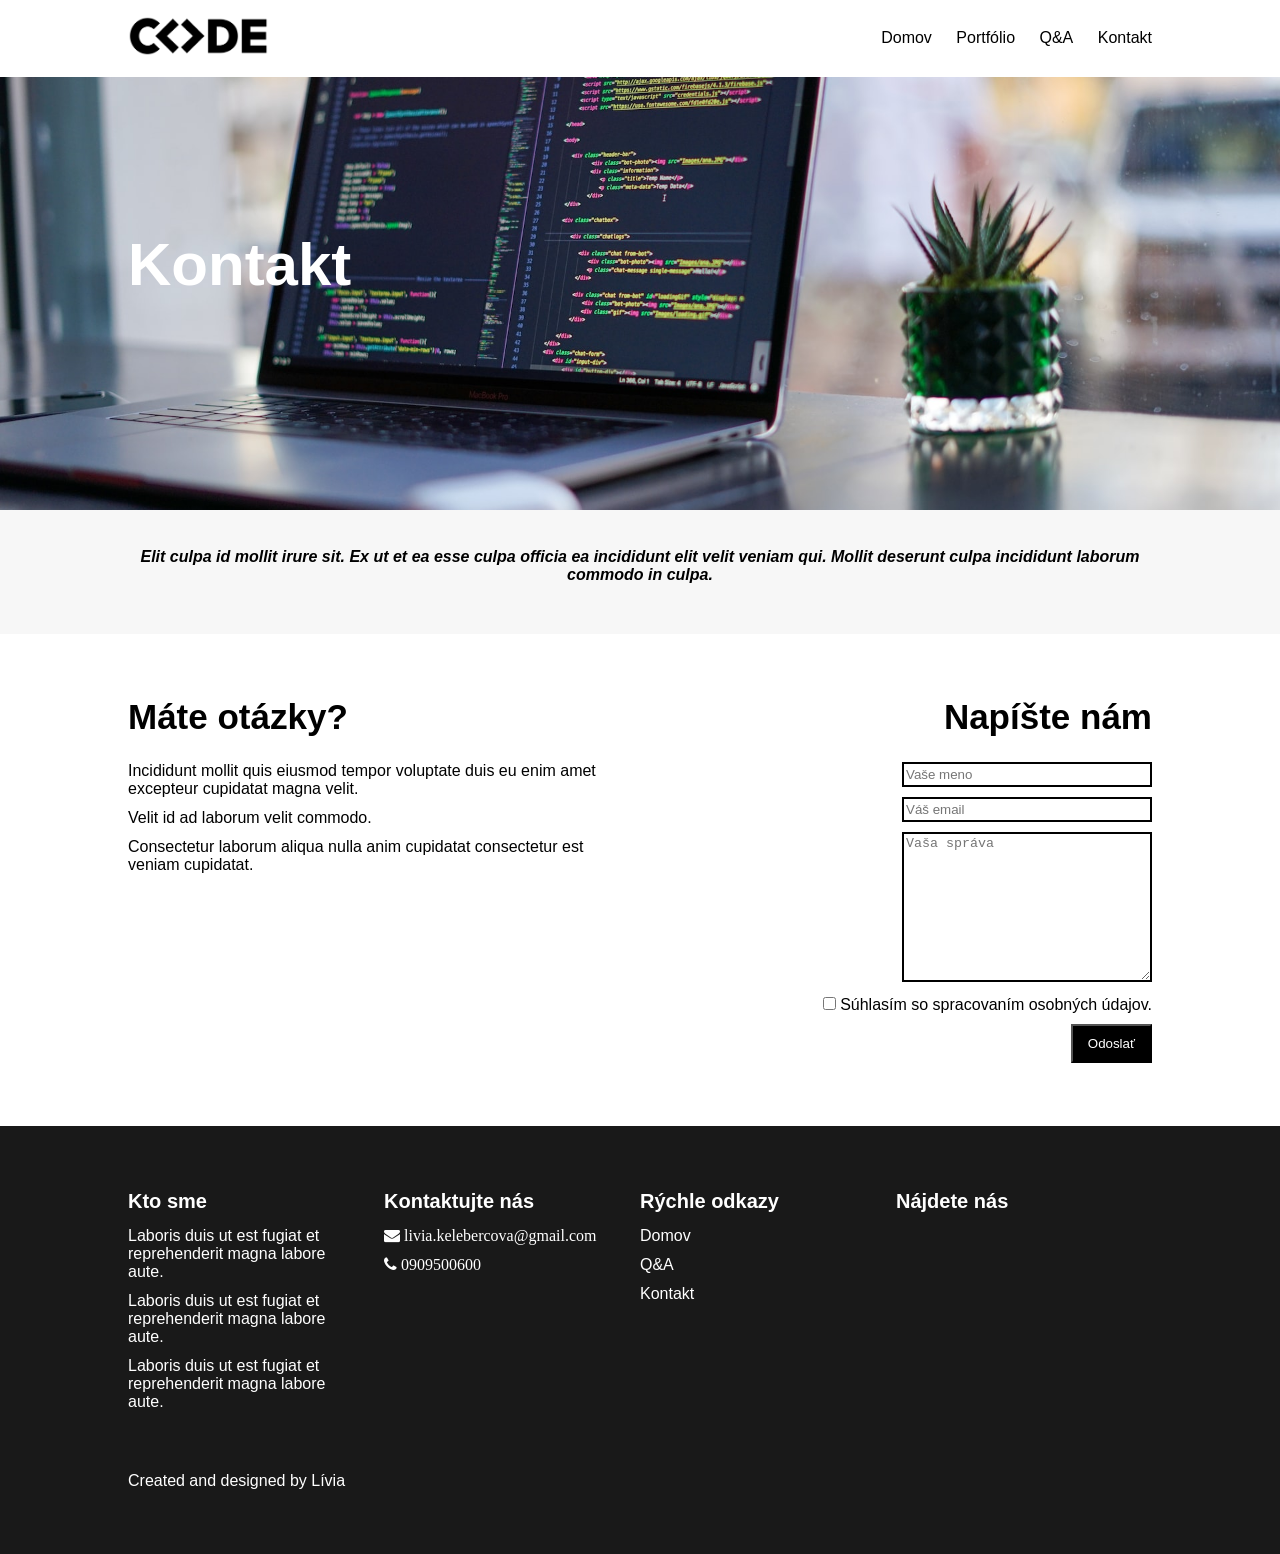
<file: kontakt.html>
<!DOCTYPE html>
<html lang="sk">
<head>
    <meta charset="UTF-8">
    <meta http-equiv="X-UA-Compatible" content="IE=edge">
    <meta name="viewport" content="width=device-width, initial-scale=1.0">
    <title>Moja stránka</title>
    <link rel="stylesheet" href="css/form.css">
    <link rel="stylesheet" href="css/style.css">
    <link rel="stylesheet" href="css/banner.css">
    <link rel="stylesheet" href="https://cdnjs.cloudflare.com/ajax/libs/font-awesome/4.7.0/css/font-awesome.min.css">
</head>
<body>
  <header class="container main-header">
  <div class="logo-holder">
    <a href="index.html"><img src="img/logo.png" height="40 "></a>
  </div>
  <nav class="main-nav">
    <ul class="main-menu" id="main-menu container">
      <li><a href="index.html">Domov</a></li>
      <li><a href="portfolio.html">Portfólio</a></li>
      <li><a href="qna.html">Q&A</a></li>
      <li><a href="kontakt.html">Kontakt</a></li>
    </ul>
    <a class="hamburger" id="hamburger">
      <i class="fa fa-bars"></i>
    </a>
  </nav>
</header>

  <main>
    <section class="banner">
      <div class="container text-white">
        <h1>Kontakt</h1>
      </div>
    </section>
    <section>
      <div class="container">
        <div class="col-100 text-center">
          <p><strong><em>Elit culpa id mollit irure sit. Ex ut et ea esse culpa officia ea incididunt elit velit veniam qui. Mollit deserunt culpa incididunt laborum commodo in culpa.</em
          ></strong></p>
        </div>
      </div>
    </section>
    <section class="container">
      <div class="row">
        <div class="col-50"> 
          <h3>Máte otázky?</h3>
          <p>Incididunt mollit quis eiusmod tempor voluptate duis eu enim amet excepteur cupidatat magna velit. </p> 
          <p>Velit id ad laborum velit commodo.</p>
          <p>Consectetur laborum aliqua nulla anim cupidatat consectetur est veniam cupidatat.</p>
        </div>
        <div class="col-50 text-right">
          <h3>Napíšte nám</h3>
          <form id="contact" action="thankyou.html">
            <input type="text" placeholder="Vaše meno" id ="meno"  required><br>
            <input type="email" placeholder="Váš email" id="email" required><br>
            <textarea name="" placeholder="Vaša správa" id="sprava"></textarea><br>
            <input type="checkbox" name="" id="" required>
            <label for=""> Súhlasím so spracovaním osobných údajov.</label><br>
            <input type="submit" value="Odoslať">
          </form>
        </div>
      </div>
    </section>
  </main>
  <footer class="container bg-dark text-white">
    <div class="row">
      <div class="col-25">
        <h4>Kto sme</h4>
        <p>Laboris duis ut est fugiat et reprehenderit magna labore aute.</p>
        <p>Laboris duis ut est fugiat et reprehenderit magna labore aute.</p>
        <p>Laboris duis ut est fugiat et reprehenderit magna labore aute.</p>
      </div>
      <div class="col-25 text-left">
        <h4>Kontaktujte nás</h4>
        <p><i class="fa fa-envelope" aria-hidden="true"><a href="mailto:livia.kelebercova@gmail.com"> livia.kelebercova@gmail.com</a></i></p>
        <p><i class="fa fa-phone" aria-hidden="true"><a href="tel:0909500600"> 0909500600</a></i></p>
      </div>
      <div class="col-25">
        <h4>Rýchle odkazy</h4>
        <p><a href="/">Domov</a></p>
        <p><a href="/qna">Q&A</a></p>
        <p><a href="/kontakt">Kontakt</a></p>
      </div>
      <div class="col-25">
        <h4>Nájdete nás</h4>
        <iframe src="https://www.google.com/maps/embed?pb=!1m14!1m8!1m3!1d10614.839764656655!2d18.0910518!3d48.3084298!3m2!1i1024!2i768!4f13.1!3m3!1m2!1s0x0%3A0xba2bad032d96b960!2sFakulta%20pr%C3%ADrodn%C3%BDch%20vied%20a%20informatiky!5e0!3m2!1ssk!2ssk!4v1669307792855!5m2!1ssk!2ssk" width="300" height="150" style="border:0;" allowfullscreen="" loading="lazy" referrerpolicy="no-referrer-when-downgrade"></iframe> 
       </div>
    </div>
    <div class="row">
      Created and designed by Lívia
    </div>
  </footer>
  <script src="js/menu.js"></script>
</body>
</html>
</file>
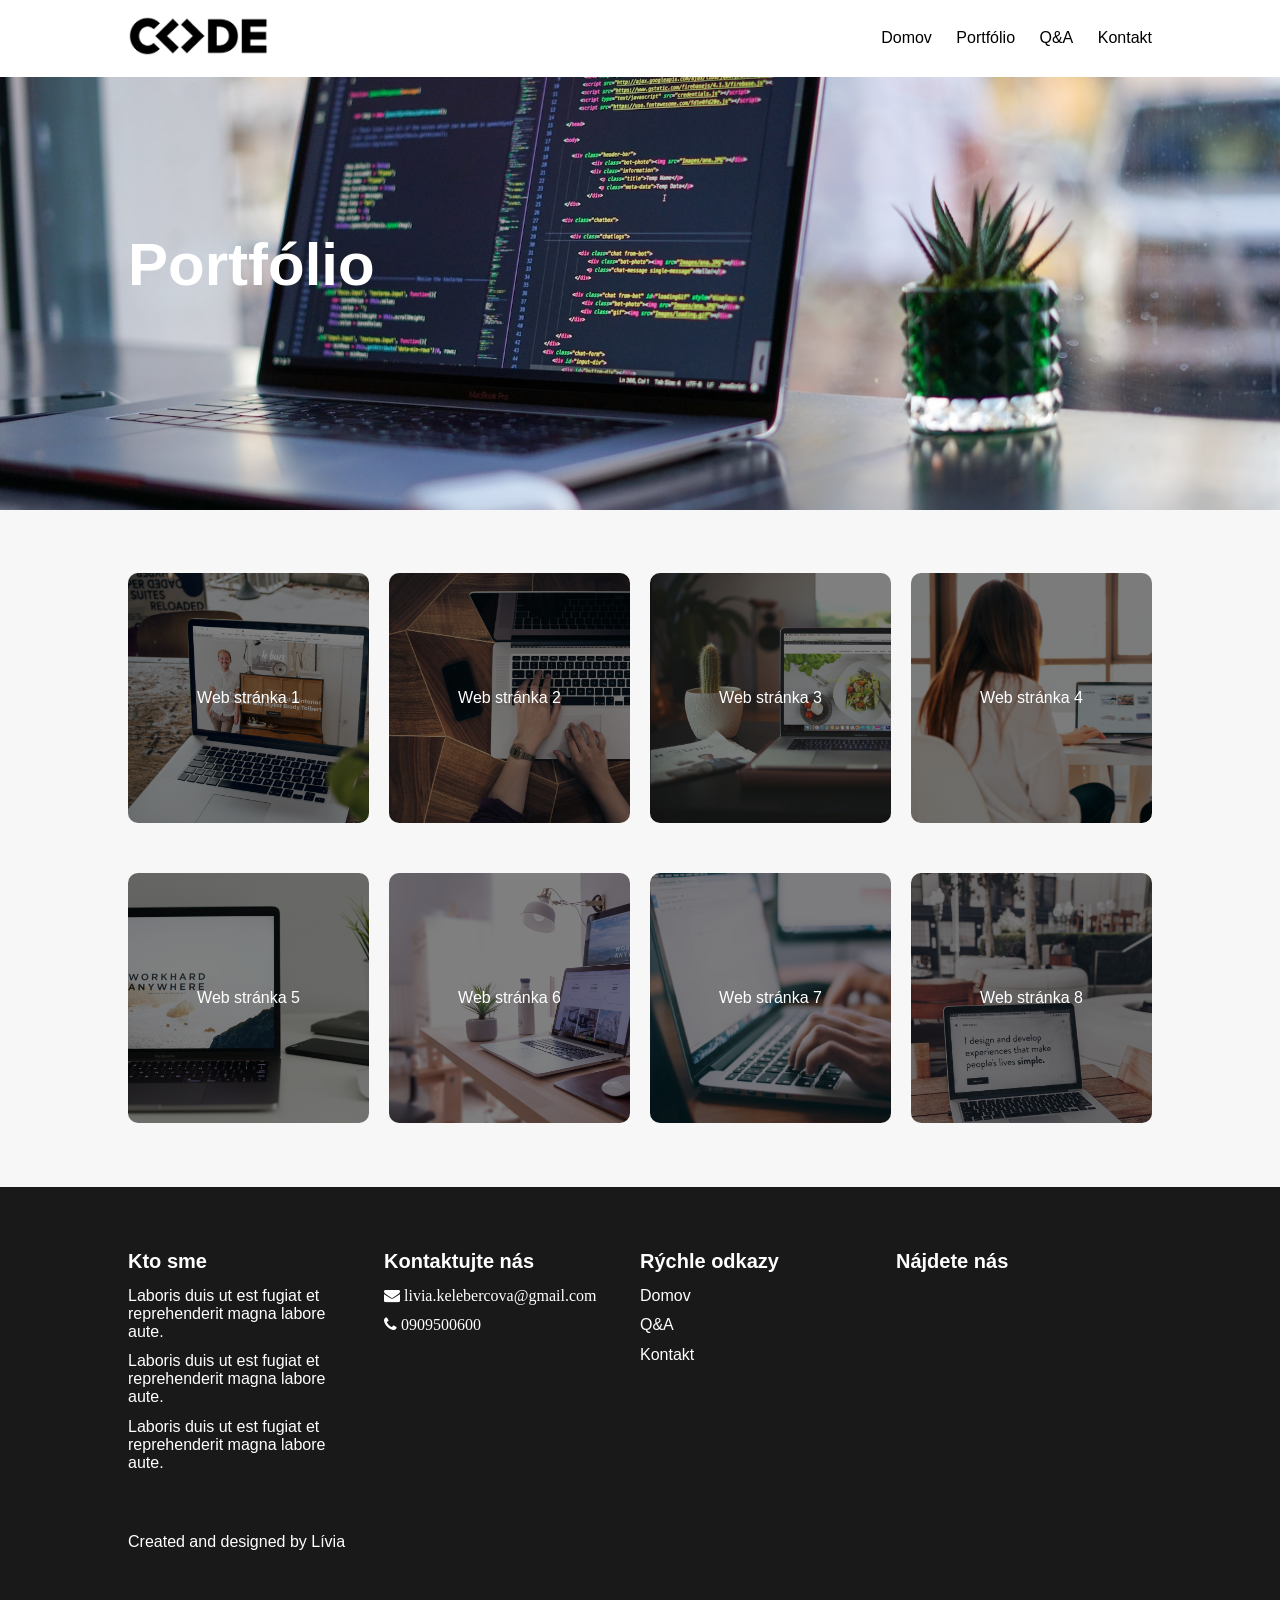
<file: portfolio.html>
<!DOCTYPE html>
<html lang="en">
    <head>
        <meta charset="UTF-8">
        <meta http-equiv="X-UA-Compatible" content="IE=edge">
        <meta name="viewport" content="width=device-width, initial-scale=1.0">
        <title>Moja stránka</title>
        <link rel="stylesheet" href="css/style.css">
        <link rel="stylesheet" href="css/portfolio.css">
        <link rel="stylesheet" href="css/banner.css">
        <link rel="stylesheet" href="https://cdnjs.cloudflare.com/ajax/libs/font-awesome/4.7.0/css/font-awesome.min.css">
    </head>
    <body>
        <header class="container main-header">
            <div class="logo-holder">
                <a href="index.html"><img src="img/logo.png" height="40 "></a>
            </div>
            <nav class="main-nav">
            <ul class="main-menu" id="main-menu">
                <li><a href="index.html">Domov</a></li>
                <li><a href="portfolio.html">Portfólio</a></li>
                <li><a href="qna.html">Q&A</a></li>
                <li><a href="kontakt.html">Kontakt</a></li>
            </ul>
            <a class="hamburger" id="hamburger">
                <i class="fa fa-bars"></i>
            </a>
            </nav>
        </header>

        <main>
            <section class="banner">
                <div class="container text-white">
                    <h1>Portfólio</h1>
                </div>
            </section>
              <section class="container">
                <div class="row">
                  <div class="col-25 portfolio text-white text-center" id="portfolio-1">
                      Web stránka 1
                  </div>
                    <div class="col-25 portfolio text-white text-center" id="portfolio-2">
                        Web stránka 2
                    </div>
                    <div class="col-25 portfolio text-white text-center" id="portfolio-3">
                        Web stránka 3
                    </div>
                    <div class="col-25 portfolio text-white text-center" id="portfolio-4">
                        Web stránka 4
                    </div>
                </div>
                <div class="row">
                    <div class="col-25 portfolio text-white text-center" id="portfolio-5">
                        Web stránka 5
                    </div>
                    <div class="col-25 portfolio text-white text-center" id="portfolio-6">
                        Web stránka 6
                    </div>
                    <div class="col-25 portfolio text-white text-center" id="portfolio-7">
                        Web stránka 7
                    </div>
                    <div class="col-25 portfolio text-white text-center" id="portfolio-8">
                        Web stránka 8
                    </div>
                </div>
            </section>   

        </main>
        <footer class="container bg-dark text-white">
            <div class="row">
              <div class="col-25">
                <h4>Kto sme</h4>
                <p>Laboris duis ut est fugiat et reprehenderit magna labore aute.</p>
                <p>Laboris duis ut est fugiat et reprehenderit magna labore aute.</p>
                <p>Laboris duis ut est fugiat et reprehenderit magna labore aute.</p>
              </div>
              <div class="col-25 text-left">
                <h4>Kontaktujte nás</h4>
                <p><i class="fa fa-envelope" aria-hidden="true"><a href="mailto:livia.kelebercova@gmail.com"> livia.kelebercova@gmail.com</a></i></p>
                <p><i class="fa fa-phone" aria-hidden="true"><a href="tel:0909500600"> 0909500600</a></i></p>
              </div>
              <div class="col-25">
                <h4>Rýchle odkazy</h4>
                <p><a href="/">Domov</a></p>
                <p><a href="/qna">Q&A</a></p>
                <p><a href="/kontakt">Kontakt</a></p>
              </div>
              <div class="col-25">
                <h4>Nájdete nás</h4>
                <iframe src="https://www.google.com/maps/embed?pb=!1m14!1m8!1m3!1d10614.839764656655!2d18.0910518!3d48.3084298!3m2!1i1024!2i768!4f13.1!3m3!1m2!1s0x0%3A0xba2bad032d96b960!2sFakulta%20pr%C3%ADrodn%C3%BDch%20vied%20a%20informatiky!5e0!3m2!1ssk!2ssk!4v1669307792855!5m2!1ssk!2ssk" width="300" height="150" style="border:0;" allowfullscreen="" loading="lazy" referrerpolicy="no-referrer-when-downgrade"></iframe> 
               </div>
            </div>
            <div class="row">
              Created and designed by Lívia
            </div>
          </footer>
    <script src="js/menu.js"></script>
    </body>
</html>
</file>
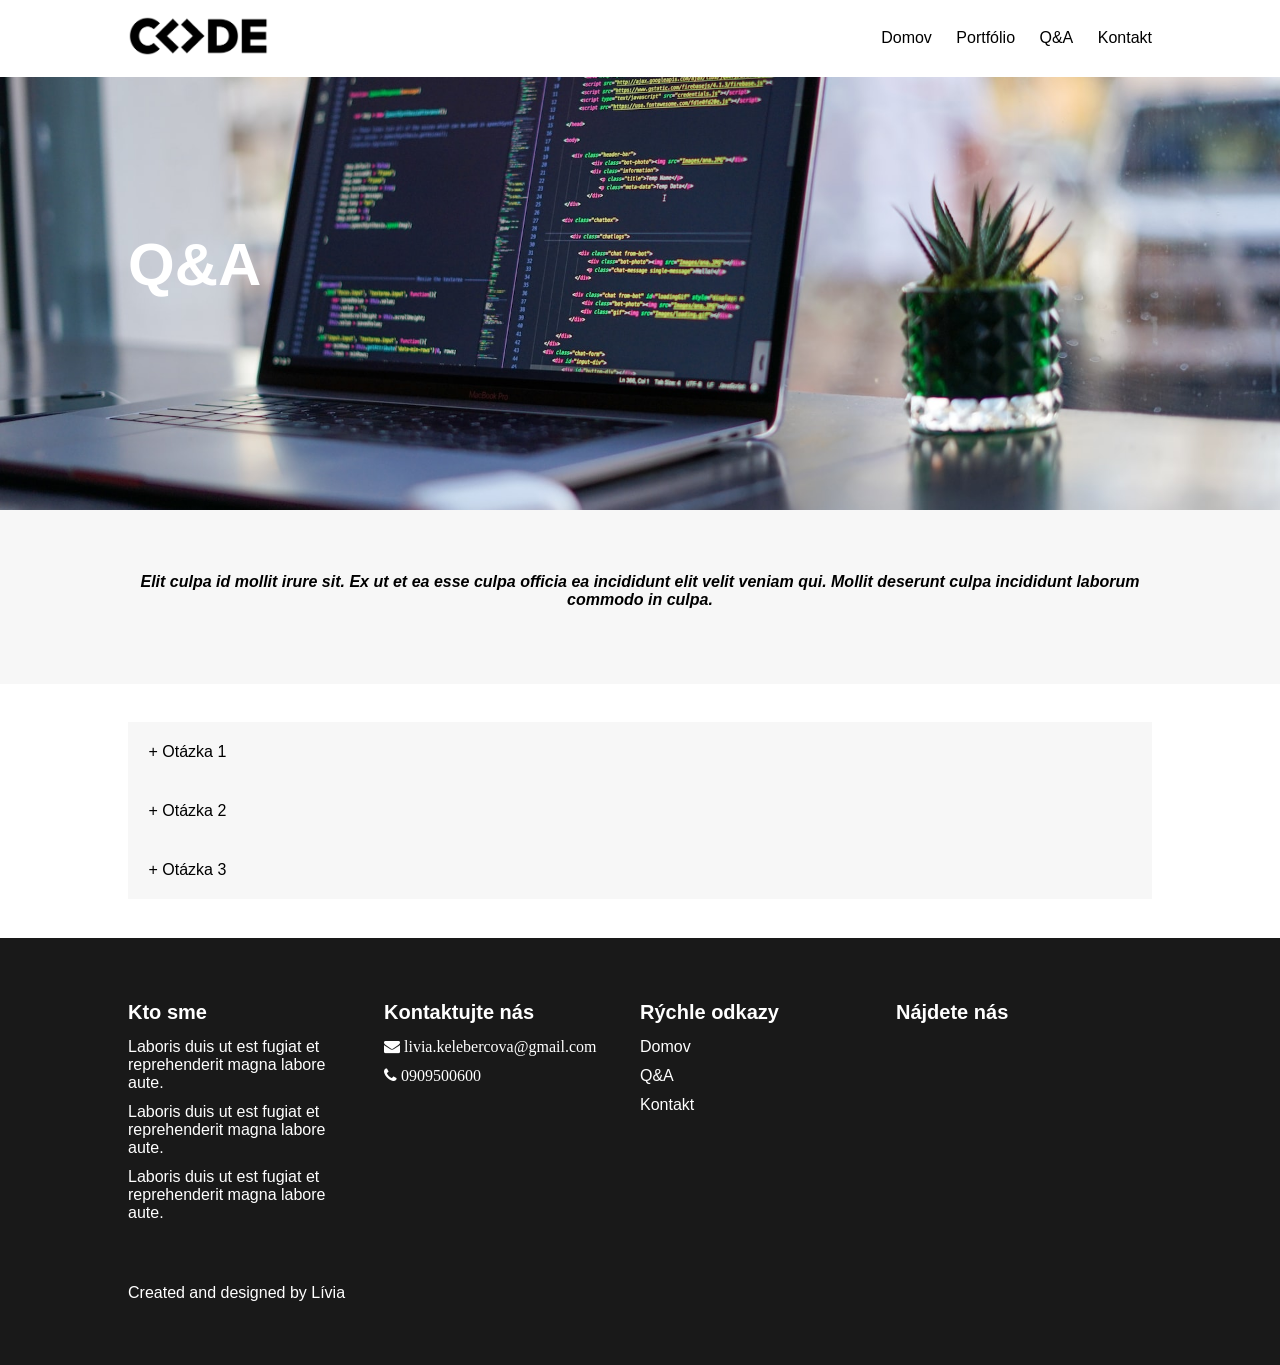
<file: qna.html>
<!DOCTYPE html>
<html lang="sk">
<head>
    <meta charset="UTF-8">
    <meta http-equiv="X-UA-Compatible" content="IE=edge">
    <meta name="viewport" content="width=device-width, initial-scale=1.0">
    <title>Moja stránka</title>
    <link rel="stylesheet" href="css/style.css">
    <link rel="stylesheet" href="css/accordion.css">
    <link rel="stylesheet" href="css/banner.css">
    <link rel="stylesheet" href="https://cdnjs.cloudflare.com/ajax/libs/font-awesome/4.7.0/css/font-awesome.min.css">
</head>
<body>
  <header class="container main-header">
  <div class="logo-holder">
    <a href="index.html"><img src="img/logo.png" height="40 "></a>
  </div>
  <nav class="main-nav">
    <ul class="main-menu" id="main-menu container">
      <li><a href="index.html">Domov</a></li>
      <li><a href="portfolio.html">Portfólio</a></li>
      <li><a href="qna.html">Q&A</a></li>
      <li><a href="kontakt.html">Kontakt</a></li>
    </ul>
    <a class="hamburger" id="hamburger">
      <i class="fa fa-bars"></i>
    </a>
  </nav>
</header>
  <main>
    <section class="banner">
      <div class="container text-white">
        <h1>Q&A</h1>
      </div>
    </section>
    <section class="container">
      <div class="row">
        <div class="col-100 text-center">
          <p><strong><em>Elit culpa id mollit irure sit. Ex ut et ea esse culpa officia ea incididunt elit velit veniam qui. Mollit deserunt culpa incididunt laborum commodo in culpa.</em></strong></p>
        </div>
      </div>
    </section>
      <section class="container">
      <div class="accordion">
        <div class="question">Otázka 1</div>
        <div class="answer">Odpoveď 1</div>
      </div>
      <div class="accordion">
        <div class="question">Otázka 2</div>
        <div class="answer">Odpoveď 2</div>
      </div>
      <div class="accordion">
        <div class="question">Otázka 3</div>
        <div class="answer">Odpoveď 3</div>
      </div>
    </section>
    </section>
  </div>
  </main>
  <footer class="container bg-dark text-white">
    <div class="row">
      <div class="col-25">
        <h4>Kto sme</h4>
        <p>Laboris duis ut est fugiat et reprehenderit magna labore aute.</p>
        <p>Laboris duis ut est fugiat et reprehenderit magna labore aute.</p>
        <p>Laboris duis ut est fugiat et reprehenderit magna labore aute.</p>
      </div>
      <div class="col-25 text-left">
        <h4>Kontaktujte nás</h4>
        <p><i class="fa fa-envelope" aria-hidden="true"><a href="mailto:livia.kelebercova@gmail.com"> livia.kelebercova@gmail.com</a></i></p>
        <p><i class="fa fa-phone" aria-hidden="true"><a href="tel:0909500600"> 0909500600</a></i></p>
      </div>
      <div class="col-25">
        <h4>Rýchle odkazy</h4>
        <p><a href="/">Domov</a></p>
        <p><a href="/qna">Q&A</a></p>
        <p><a href="/kontakt">Kontakt</a></p>
      </div>
      <div class="col-25">
        <h4>Nájdete nás</h4>
        <iframe src="https://www.google.com/maps/embed?pb=!1m14!1m8!1m3!1d10614.839764656655!2d18.0910518!3d48.3084298!3m2!1i1024!2i768!4f13.1!3m3!1m2!1s0x0%3A0xba2bad032d96b960!2sFakulta%20pr%C3%ADrodn%C3%BDch%20vied%20a%20informatiky!5e0!3m2!1ssk!2ssk!4v1669307792855!5m2!1ssk!2ssk" width="300" height="150" style="border:0;" allowfullscreen="" loading="lazy" referrerpolicy="no-referrer-when-downgrade"></iframe> 
       </div>
    </div>
    <div class="row">
      Created and designed by Lívia
    </div>
  </footer>
<script src="js/accordion.js"></script>
<script src="js/menu.js"></script>
</body>
</html>
</file>
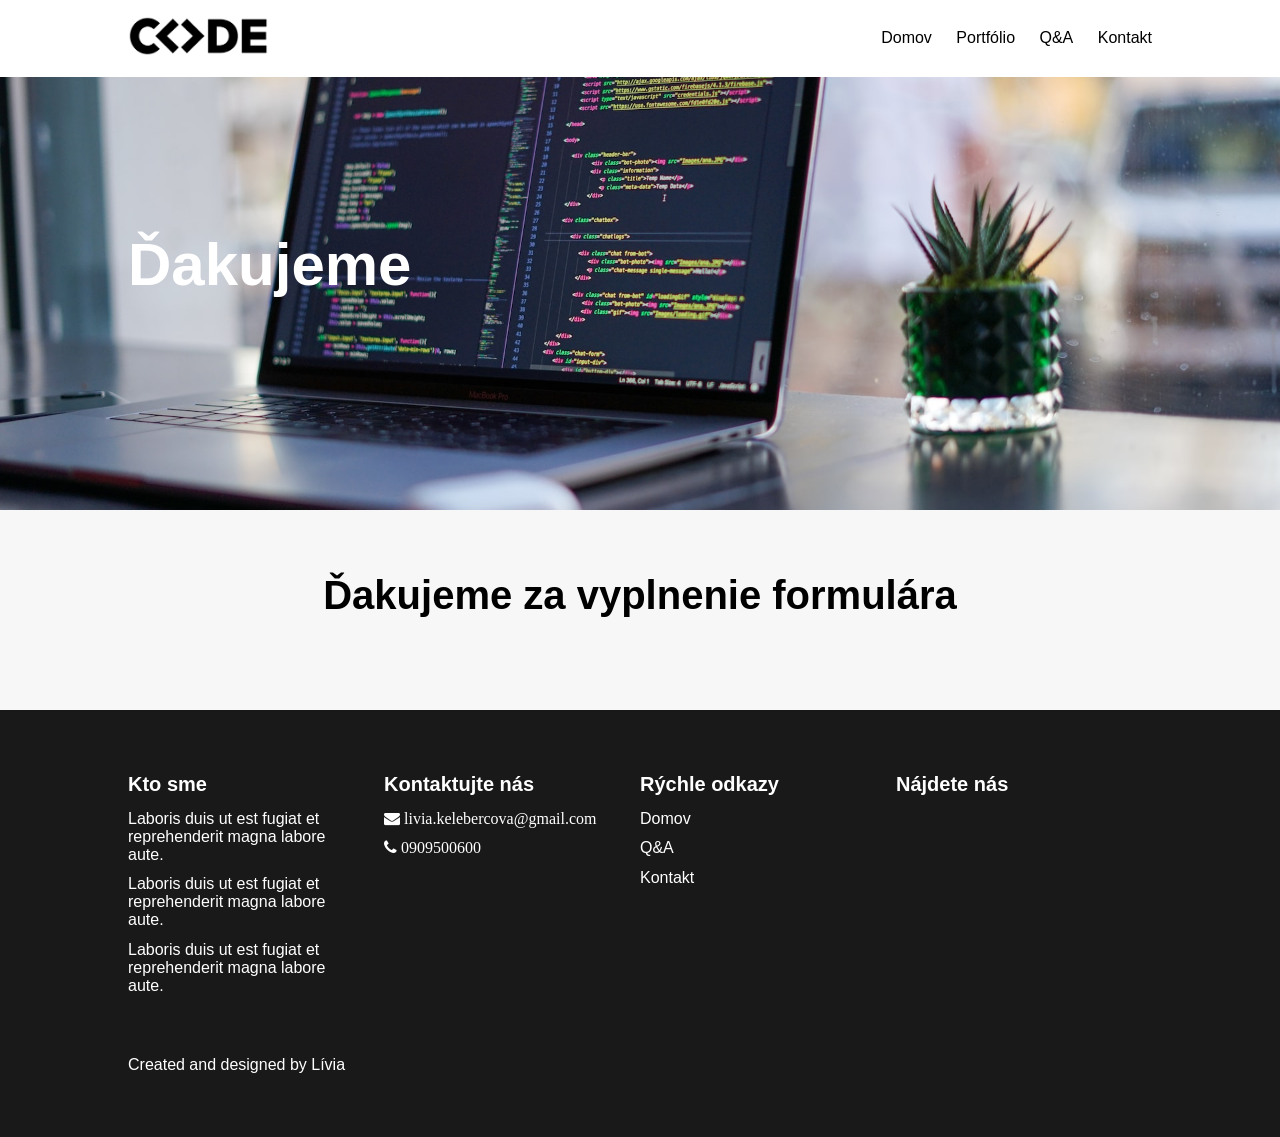
<file: thankyou.html>
<!DOCTYPE html>
<html lang="en">
<head>
    <meta charset="UTF-8">
    <meta name="viewport" content="width=device-width, initial-scale=1.0">
    <title>Document</title>
    <link rel="stylesheet" href="css/style.css">
    <link rel="stylesheet" href="css/banner.css">
    <link rel="stylesheet" href="https://cdnjs.cloudflare.com/ajax/libs/font-awesome/4.7.0/css/font-awesome.min.css">
</head>
<body>
    <header class="container main-header">
        <div>
          <a href="index.html">
            <img src="img/logo.png" height="40">
          </a>
        </div>
      <nav class="main-nav">
        <ul class="main-menu" id="main-menu">
            <li><a href="index.html">Domov</a></li>
            <li><a href="portfolio.html">Portfólio</a></li>
            <li><a href="qna.html">Q&A</a></li>
            <li><a href="kontakt.html">Kontakt</a></li>
        </ul>
        <a class="hamburger" id="hamburger">
            <i class="fa fa-bars"></i>
        </a>
      </nav>
    </header>
    <main>
      <section class="banner">
        <div class="container text-white">
          <h1>Ďakujeme</h1>
        </div>
      </section>
      <section class="container">
        <div class="row">
          <div class="col-100 text-center">
              <h2>Ďakujeme za vyplnenie formulára</h2>
          </div>
        </div>
      </section>


    </main>
    
  <footer class="container bg-dark text-white">
    <div class="row">
      <div class="col-25">
        <h4>Kto sme</h4>
        <p>Laboris duis ut est fugiat et reprehenderit magna labore aute.</p>
        <p>Laboris duis ut est fugiat et reprehenderit magna labore aute.</p>
        <p>Laboris duis ut est fugiat et reprehenderit magna labore aute.</p>
      </div>
      <div class="col-25 text-left">
        <h4>Kontaktujte nás</h4>
        <p><i class="fa fa-envelope" aria-hidden="true"><a href="mailto:livia.kelebercova@gmail.com"> livia.kelebercova@gmail.com</a></i></p>
        <p><i class="fa fa-phone" aria-hidden="true"><a href="tel:0909500600"> 0909500600</a></i></p>
      </div>
      <div class="col-25">
        <h4>Rýchle odkazy</h4>
        <p><a href="/">Domov</a></p>
        <p><a href="/qna">Q&A</a></p>
        <p><a href="/kontakt">Kontakt</a></p>
      </div>
      <div class="col-25">
        <h4>Nájdete nás</h4>
        <iframe src="https://www.google.com/maps/embed?pb=!1m14!1m8!1m3!1d10614.839764656655!2d18.0910518!3d48.3084298!3m2!1i1024!2i768!4f13.1!3m3!1m2!1s0x0%3A0xba2bad032d96b960!2sFakulta%20pr%C3%ADrodn%C3%BDch%20vied%20a%20informatiky!5e0!3m2!1ssk!2ssk!4v1669307792855!5m2!1ssk!2ssk" width="300" height="150" style="border:0;" allowfullscreen="" loading="lazy" referrerpolicy="no-referrer-when-downgrade"></iframe> 
       </div>
    </div>
    <div class="row">
      Created and designed by Lívia
    </div>
  </footer>
    <script src="js/menu.js"></script>
</body>
</html>
</file>
<file: css/form.css>
input[type="text"],input[type="email"]{
    border:2px solid black;
    height:25px;
    width: 250px;
    margin-bottom:10px;
}
textarea{
    border:2px solid black;
    height:150px;
    width: 250px;
    margin-bottom:10px;
}
input[type="submit"]{
    margin-top: 10px;
    background-color: black;
    color:white;
    padding: 10px 15px;
}
</file>
<file: css/style.css>
*{
  margin:0px;
  box-sizing: border-box;
}
body{
  font-family: Verdana, Geneva, Tahoma, sans-serif;
}

body.light {
  background-color: white;
  color: black;
}

body.light a {
  color: blue;
}


body.light p {
  color: black;
  background-color: white;
}


body.dark p {
  color: white;

}

footer a.light {
  color: black;

}


footer a.dark {
  color: white;
  background-color: #121212;
  
}

header.light, .container.light {
  background-color: white;
  color: black;
}

header.dark, .container.dark {
  background-color: #333;
  color: white;
}

header.light .main-menu li a {
  color: black; 
}


header.dark .main-menu li a {
  color: white;
}

body.dark {
  background-color: #121212;
  color: white;
}

body.dark a {
  color: lightblue;
}

header, footer {
  transition: background-color 0.3s, color 0.3s;
}

.theme-toggle {
  display: inline-block;
  margin-left: 20px;
  text-decoration: none;
  color: inherit;
  font-weight: bold;
}


main.light {
  background-color: white;
  color: black;
}

.banner.light {
  background-color: #f0f0f0;
}

.banner.light h1 {
  color: #333; 
}

.container.light {
  background-color: white;
}

.accordion.light .question {
  background-color: #f0f0f0;
  color: #333;
}

.accordion.light .answer {
  background-color: white;
  color: #333;
}


main.dark {
  background-color: #121212;
  color: white;
}

.banner.dark {
  background-color: #333; 
}

.banner.dark h1 {
  color: white; 
}

.container.dark {
  background-color: #121212;
}

.accordion.dark .question {
  background-color: #333;
  color: white;
}

.accordion.dark .answer {
  background-color: #222;
  color: white;
}


form.light input[type="text"],
form.light input[type="email"],
form.light textarea {
  background-color: #f5f5f5;
  color: #333;
  border: 1px solid #ddd;
}

form.light input[type="submit"] {
  background-color: #0066cc;
  color: white;
}

form.light label {
  color: #333;
}


form.dark input[type="text"],
form.dark input[type="email"],
form.dark textarea {
  background-color: #333;
  color: white;
  border: 1px solid #555;
}

form.dark input[type="submit"] {
  background-color: #0099ff;
  color: white;
}

form.dark label {
  color: white;
}


.banner.light h1 {
  color: #333;
}

.banner.dark h1 {
  color: white;
}

/*ŠTÝLY PRE FONTY*/
h1{
  font-size:60px;
}
h2{
  font-size:40px;
}
h3{
  font-size:35px;
}
h4,h5,h6{
  font-size:20px;
}
p{
  font-size:16px;
}
h1,h2,h3,h4,h5,h6,p,a,li{
  margin-bottom: 0.7em;
}
main{
  margin-top:60px;
}
/*každý druhý section element 
bude mať sivé pozadie*/
main section:nth-child(even){
  background-color: #f7f7f7;
}
/*ŠTÝLY PRE HEADER*/
header{
  position: fixed;  
  top:0;
  left:0;
  right:0;
  height:60px;
  display: flex;
  align-items: center;
  justify-content: space-between;
  background-color: white;
  z-index: 1; 
  max-width: 100%; 
}
.main-menu li{
  display:inline;
  margin-left: 20px;
}
.main-menu li a{
  text-decoration: none;
  color:black;
}
.main-menu li:hover a{
 text-decoration: underline;
}
.hamburger{
  display: none;
}

/*ŠTÝLY PRE LAYOUT*/
.container{
  padding:3% 10% 3% 10%;
}
.row{
  display:flex;
  flex-direction: row;
  padding: 25px 0px;
  gap:20px;
}
/*šírka stĺpcov .col, ktoré sa nachádzajú pod class .row*/
.row .col-25{
  width:25%;
}
.row .col-33{
  width:33%;
}
.row .col-50{
  width:50%;
}
.row .col-100{
  width:100%;
}
/*FARBY POZADIA*/
.bg-dark{
  background-color:rgb(25, 25, 25);
}
/*FARBY TEXTOV*/
.text-dark{
  color:rgb(25, 25, 25);
}
.text-white{
  color:white;
}

/*ZAROVNANIE TEXTOV*/
.text-center{
  text-align:center;
}
.text-left{
  text-align:left;
}
.text-right{
  text-align:right;
}

/*FOOTER*/

footer p a{
  text-decoration: none;
  color:white;
}
@media screen and (max-width: 600px) {
  main{
    margin-top:0px;
  }
  h1{
    font-size:40px;
  }
  h2{
    font-size:30px;
  }
  .row{
    flex-direction: column;
  }
  .row .col-25, .row .col-33, .row .col-50{
    width: 100%;
  }
  .main-menu{
    display: none;
  }
  .hamburger {
    display: inline;
  }
  .main-header{
    position:relative;
    top:0px;
  }

  /*ŠTÝLY PRE HEADER*/
  .main-menu{
    display: none;
  }
  .hamburger {
    display: inline;
  }
  .main-header{
    position:relative;
    top:0px;
  }
  .main-menu.responsive {
    display: block;
    position: absolute;
    background-color: #f7f7f7;
    width:100%;
    top:60px;
    left:0px;
    padding-top:20px;
    padding-bottom:20px;
  }
  .main-menu.responsive li{
    display: block;
    margin-left:0px;
  }  
  
}
</file>
<file: css/banner.css>
/* banner*/
section.banner{
    background-image: url('../img/banner.jpg');
    background-size: cover;
    background-position: center;
    background-repeat: no-repeat;
    height:50vh;
    display: flex;
    flex-direction: row;
    align-items: center;
  }
</file>
<file: css/portfolio.css>
.portfolio{
    height:250px;
    background-size:cover;
    display:flex;
    align-items: center;
    justify-content: center;
    border-radius: 10px;
    background-color: rgba(0,0,0,0.5);
    background-blend-mode: darken;
  }
  .portfolio:hover{
    background-color: rgba(255,255,255,0.5);
    background-blend-mode: lighten;
  }
  #portfolio-1{
    background-image: url('../img/portfolio1.jpg');
  }
  #portfolio-2{
    background-image: url('../img/portfolio2.jpg');
  }
  #portfolio-3{
    background-image: url('../img/portfolio3.jpg');
  }
  #portfolio-4{
    background-image: url('../img/portfolio4.jpg');
  }
  #portfolio-5{
    background-image: url('../img/portfolio5.jpg');
  }
  #portfolio-6{
    background-image: url('../img/portfolio6.jpg');
  }
  #portfolio-7{
    background-image: url('../img/portfolio7.jpg');
  }
  #portfolio-8{
    background-image: url('../img/portfolio8.jpg');
  }
</file>
<file: css/accordion.css>
.accordion .answer{
    display:none;
}
.question{
    background-color:#f7f7f7;
    color:black;
    padding:2%;
}

.accordion.active .answer{
    display:block;
    background-color:#f7f7f7;
    color:black;
    padding:2%;
}

.question::before {
    content: '+ ';
}

.question:hover, 
.accordion.active .question{
    background-color:#bfbcbc;
    cursor:pointer;
}

.accordion.active .question::before {
    content: '- ';
}
</file>
